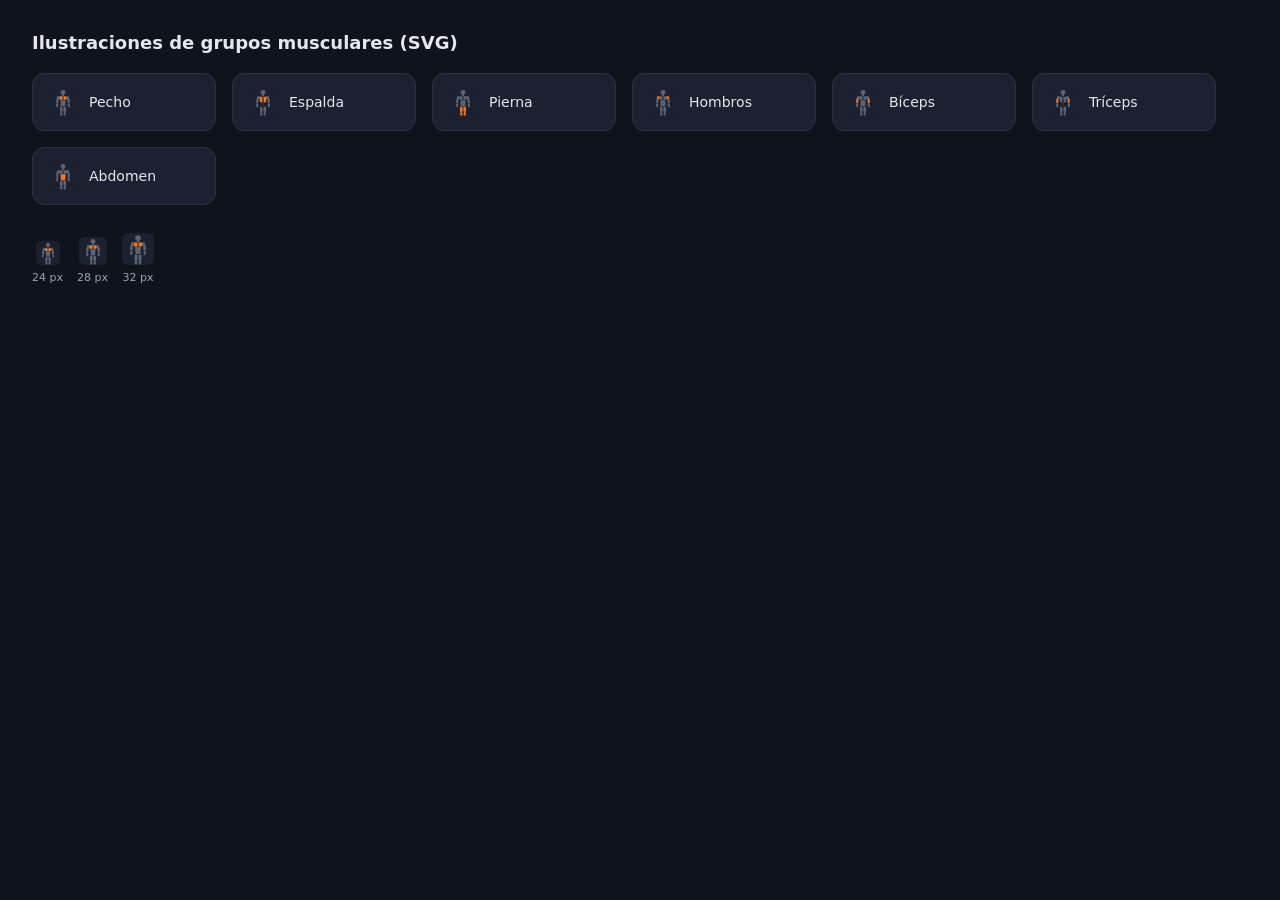
<file: static/images/musculos/preview.html>
<!doctype html>
<html lang="es">
<head>
<meta charset="utf-8">
<meta name="viewport" content="width=device-width, initial-scale=1">
<title>Iconos de grupos musculares</title>
<style>
  body{background:#0f131c;color:#e5e7eb;font-family:system-ui,Segoe UI,Roboto,Arial,sans-serif;margin:0;padding:32px}
  h1{font-size:18px;font-weight:600;margin:0 0 20px}
  .grid{display:flex;flex-wrap:wrap;gap:16px}
  .card{background:#1b2130;border:1px solid #2a3242;border-radius:12px;padding:14px 16px;display:flex;align-items:center;gap:12px;min-width:150px}
  .card img{width:28px;height:28px;display:block}
  .lbl{font-size:14px}
  .sizes{margin-top:28px;display:flex;gap:14px;align-items:flex-end}
  .sizes figure{margin:0;text-align:center;color:#9ca3af;font-size:11px}
  .sizes img{display:block;margin:0 auto 6px}
</style>
</head>
<body>
  <h1>Ilustraciones de grupos musculares (SVG)</h1>
  <div class="grid">
    <div class="card"><img src="pecho.svg" alt="Pecho"><span class="lbl">Pecho</span></div>
    <div class="card"><img src="espalda.svg" alt="Espalda"><span class="lbl">Espalda</span></div>
    <div class="card"><img src="pierna.svg" alt="Pierna"><span class="lbl">Pierna</span></div>
    <div class="card"><img src="hombros.svg" alt="Hombros"><span class="lbl">Hombros</span></div>
    <div class="card"><img src="biceps.svg" alt="Biceps"><span class="lbl">Bíceps</span></div>
    <div class="card"><img src="triceps.svg" alt="Triceps"><span class="lbl">Tríceps</span></div>
    <div class="card"><img src="abdomen.svg" alt="Abdomen"><span class="lbl">Abdomen</span></div>
  </div>

  <div class="sizes">
    <figure><img src="pecho.svg" width="24" height="24">24 px</figure>
    <figure><img src="pecho.svg" width="28" height="28">28 px</figure>
    <figure><img src="pecho.svg" width="32" height="32">32 px</figure>
  </div>
</body>
</html>
</file>
